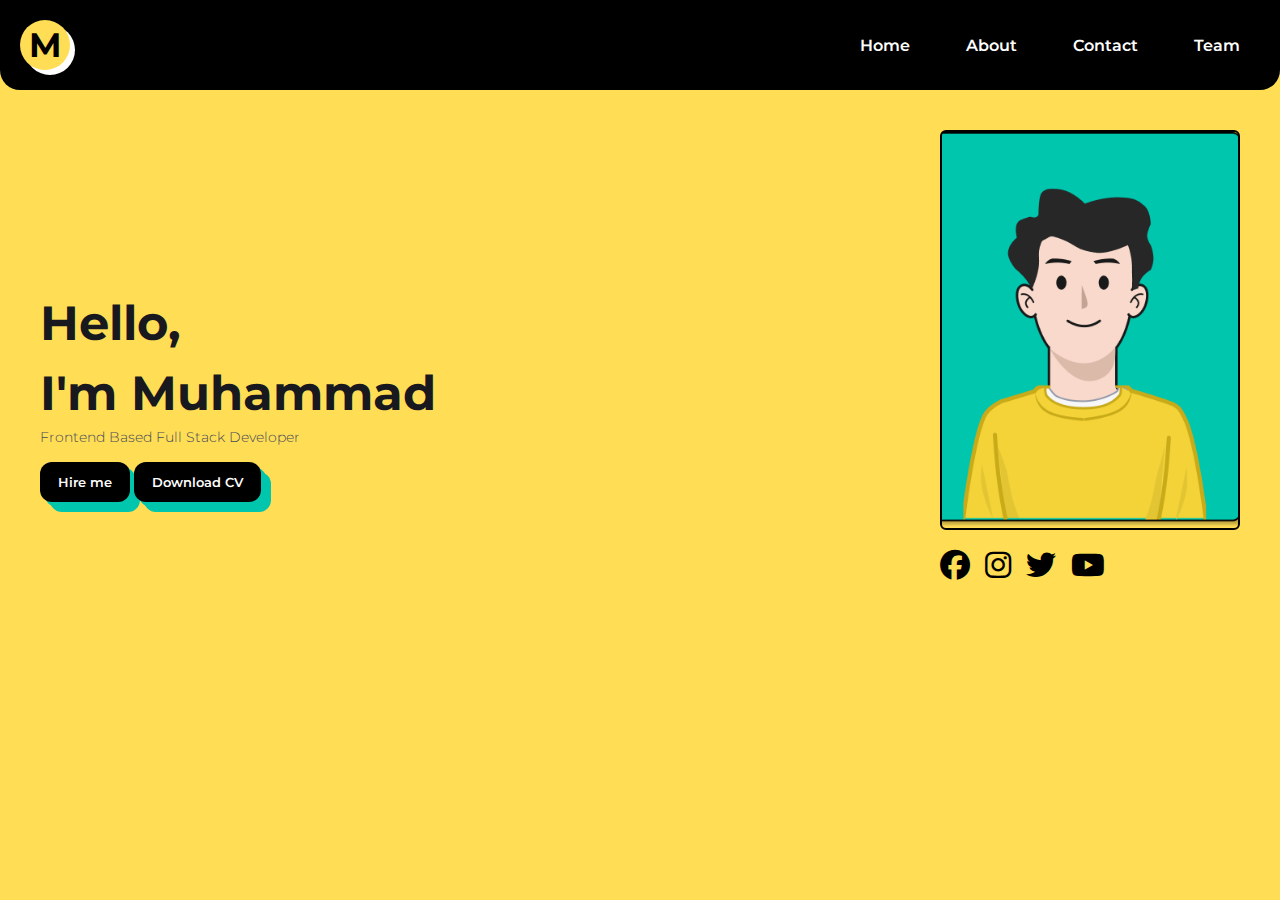
<file: Portfolio/index.html>
<!DOCTYPE html>
<html lang="en">
  <head>
    <meta charset="UTF-8" />
    <meta name="viewport" content="width=device-width, initial-scale=1.0" />
    <title>Personal Portfolio</title>
    <link rel="stylesheet" href="style.css" />
    <!-- Font awesome cdn link -->
    <link
      rel="stylesheet"
      href="https://cdnjs.cloudflare.com/ajax/libs/font-awesome/6.7.2/css/all.min.css"
      integrity="sha512-Evv84Mr4kqVGRNSgIGL/F/aIDqQb7xQ2vcrdIwxfjThSH8CSR7PBEakCr51Ck+w+/U6swU2Im1vVX0SVk9ABhg=="
      crossorigin="anonymous"
      referrerpolicy="no-referrer"
    />
  </head>
  <body>
    <!-- Header section -->
    <header id="home" class="header">
      <!-- Navbar section -->
      <nav class="navbar">
        <!-- Logo section -->
        <div class="logo">
          <div class="circle yellow">M</div>
        </div>
        <ul class="navbar-list">
          <li><a href="#home">Home</a></li>
          <li><a href="#about">About</a></li>
          <li><a href="#contact">Contact</a></li>
          <li><a href="#team">Team</a></li>
        </ul>
      </nav>
      <!-- Main header section -->
      <main class="main">
        <div class="left">
          <div class="name">
            <h1>Hello,<br />I'm Muhammad</h1>
          </div>
          <div class="work">
            <p>Frontend Based Full Stack Developer</p>
          </div>
          <div class="buttons">
            <button class="button" onclick="alert('Hire Me Clicked!')">
              Hire me
            </button>
            <a href="Muhammad_CV.pdf" download>
              <button class="button">Download CV</button>
            </a>
          </div>
        </div>
        <div class="right">
          <div class="profile-section"></div>
          <div class="social-media">
            <i class="fa-brands fa-facebook"></i>
            <i class="fa-brands fa-instagram"></i>
            <i class="fa-brands fa-twitter"></i>
            <i class="fa-brands fa-youtube"></i>
          </div>
        </div>
      </main>
    </header>
</file>
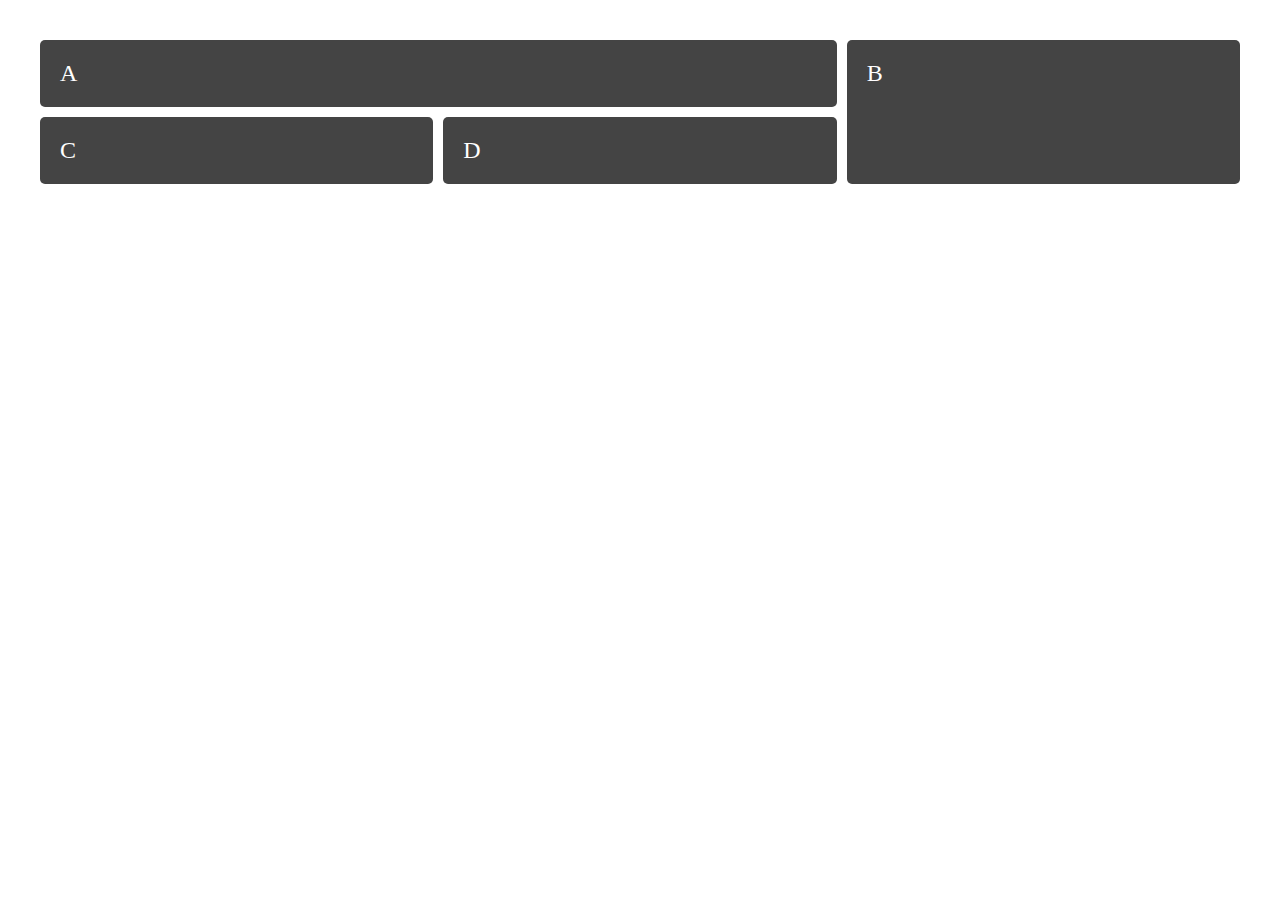
<file: CSS Grid/Grid templates/1/index.html>
<!DOCTYPE html>
<html lang="en">
<head>
    <meta charset="UTF-8">
    <meta name="viewport" content="width=device-width, initial-scale=1.0">
    <title>1st Template</title>
    <link rel="stylesheet" href="style.css">
</head>
<body>
    <div class="wrapper">
        <div class="box a">A</div>
        <div class="box b">B</div>
        <div class="box c">C</div>
        <div class="box d">D</div>
      </div>
</body>
</html>
</file>
<file: Portfolio/style.css>
/* Fonts Here */
@import url('https://fonts.googleapis.com/css2?family=Alata&family=Montserrat:ital,wght@0,600;1,600&family=Poppins:ital,wght@0,100;0,400;0,500;0,600;0,700;0,800;0,900;1,100;1,300;1,400;1,500;1,600;1,700;1,800;1,900&display=swap');

/* Variables here */
:root {
    --black-color: #000000;
    --yellow-color: #FFDD55;
}

/* Resetting CSS */
* {
    margin: 0;
    padding: 0;
    box-sizing: border-box;
    font-family: "Montserrat", serif;
}

body {
    background-color: var(--yellow-color);
}

/* Header */
/* Navbar */
.header .navbar {
    width: 100%;
    height: 90px;
    background-color: var(--black-color);
    display: flex;
    justify-content: space-between;
    align-items: center;
    padding: 25px 30px;
    border-radius: 0 0 20px 20px;
}

/* Logo section */
.logo {
    display: flex;
    align-items: center;
}

.logo .circle {
    width: 50px;
    height: 50px;
    text-align: center;
    padding: 7px 2px;
    border-radius: 50%;
    font-size: 34px;
    cursor: pointer;
    display: flex;
    align-items: center;
    justify-content: center;
}

.logo .yellow {
    background-color: var(--yellow-color);
    margin-left: -10px;
    font-weight: bold;
    box-shadow: #ffffff 5px 5px ;
}

/* Navbar list Styling */
.header .navbar .navbar-list {
    display: flex;
    justify-content: space-between;
    max-width: 400px;
    width: 100%;
}

.header .navbar .navbar-list li {
    list-style-type: none;
}

.header .navbar .navbar-list li a {
    text-decoration: none;
    color: #fff;
    font-weight: 600;
    padding: 10px;
}

.header .navbar .navbar-list li a:hover {
    color: #e9dca9;
}

/* Main section */
.main {
    padding: 40px;
    display: flex;
    justify-content: space-between;
    align-items: center;
    flex-wrap: wrap;
}

/* Left section */
.main .left {
    width: 50%;
    margin-top: 80px;
}

.main .left .name h1 {
    font-size: 3rem;
    color: #18191F;
    line-height: 70px;
    font-weight: bolder;
}

.main .left .work p {
    font-size: 14px;
    font-weight: 300;
    color: #474A57;
}

.main .left .buttons {
    margin-top: 16px;
}

.main .left .buttons .button {
    background-color: #000000;
    color: #fff;
    padding: 12px 18px;
    border-radius: 12px;
    box-shadow: #00C6AE 5px 5px, #00C6AE 10px 10px;
    border: none;
    cursor: pointer;
    font-weight: 600;
    transition: all 0.3s ease;
}

/* Button hover effect */
.button:hover {
    background-color: #333;
    transform: translateY(-2px);
}

/* Right section */
.main .right .profile-section {
    width: 300px;
    height: 400px;
    background: url('./Assets/Profile.png');
    background-size: cover;
    background-position: center;
    border: 2px #000 solid;
    border-radius: 6px;
}

.main .right .social-media {
    font-size: 30px;
    margin-top: 20px;
    display: flex;
    gap: 15px;
}

.main .right .social-media i {
    cursor: pointer;
    transition: color 0.3s ease;
}

.main .right .social-media i:hover {
    opacity: 0.5;
}
@media only screen and (max-width:600px) {
    .main{
        justify-content: center;
    }
}
</file>
<file: CSS Grid/Grid templates/1/style.css>
body {
    margin: 40px;
  }
.wrapper{
    background-color: #fff;
    color: #444;
    /* grid  here */
    display: grid;
    gap: 10px;
    grid-template-columns: 1fr 1fr 1fr;
    grid-template-rows: 1fr 1fr;
}
.box {
    background-color: #444;
    color: #fff;
    border-radius: 5px;
    padding: 20px;
    font-size: 150%;
  }
  .a{
    grid-column: 1/span 2;
  }
  .b{
    grid-row: 1/span 2;
    grid-column: 3;
  }
</file>
